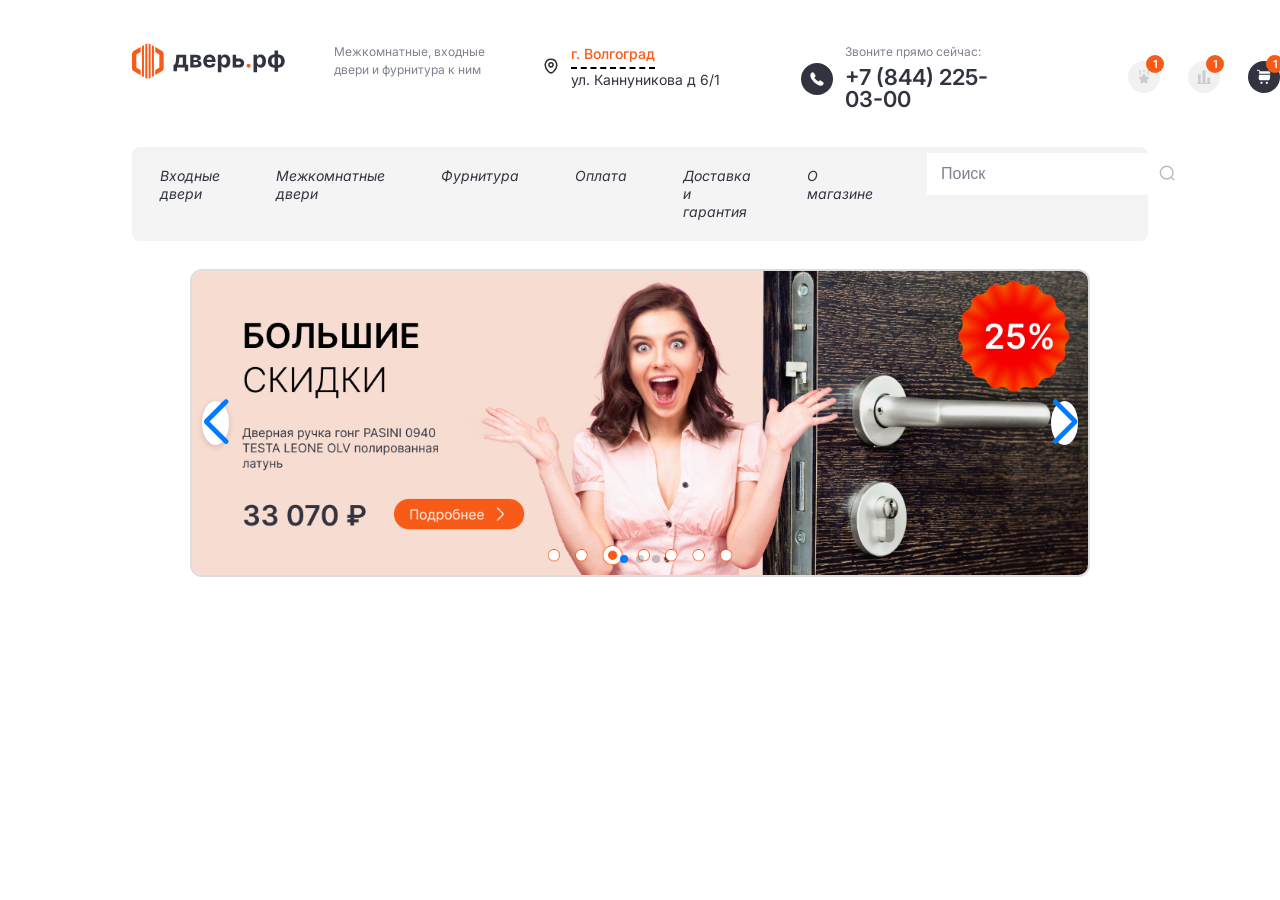
<file: index.html>
<!DOCTYPE html>
<html lang="en">

<head>
    <meta charset="UTF-8">
    <meta name="viewport" content="width=device-width, initial-scale=1.0">
    <link rel="stylesheet" href="css/style.css">
    <link rel="icon" href="images/favicon.svg" type="image/svg+xml">
    <link rel="stylesheet" href="https://cdn.jsdelivr.net/npm/swiper@11/swiper-bundle.min.css" />
    <title>Магазин Дверей</title>
</head>

<body>

    <!-- Start Header -->
    <header>
        <div class="container">
            <div class="header__logo">
                <img src="images/header-logo.svg" alt="дверЬ.рф logo">
            </div>
            <div class="header__text">
                <p>Межкомнатные, входные двери и фурнитура к ним</p>
                <!-- Tarjimasi : Ichki eshiklar, tashqi (kirish) eshiklar va ularga tegishli jihozlar-->
            </div>
            <div class="header__location">
                <div class="header__location-logo">
                    <img src="images/location.svg" alt="Volgograd location logo">
                </div>
                <div class="header__location-s">
                    <span class="header__location-1">г. Волгоград</span> <!-- Tarjimasi : Volgograd shahri -->
                    <span class="header__location-2">ул. Каннуникова д 6/1</span>
                    <!-- Tarjimasi : Kаннуникова ko'chasi, 6/1-uy -->
                </div>
            </div>
            <div class="header__cont">
                <div class="header__cont-logo">
                    <img src="images/header__cont-logo.svg" alt="telefon logo">
                </div>
                <div class="header__cont-s">
                    <span class="header__cont-text">Звоните прямо сейчас:</span>
                    <!-- Tarjimasi : Hozir qo'ng'iroq qiling -->
                    <span class="header__cont-num">+7 (844) 225-03-00</span>
                </div>
            </div>
            <div class="icons-wrapper">
                <div class="icon-btn">
                    <img src="images/ranking.svg" alt="star">
                    <span class="badge">1</span>
                </div>
                <div class="icon-btn">
                    <img src="images/chart.svg" alt="chart">
                    <span class="badge">1</span>
                </div>
                <div class="icon-btn active">
                    <img src="images/shopping-cart.svg" alt="shopping-cart">
                    <span class="badge">1</span>
                </div>
            </div>
        </div>
    </header>
    <!-- End Header -->


    <!-- Start Navigation -->
    <nav>
        <div class="container">
            <div class="nav__list">
                <div class="nav__item"><a href="#">Входные двери</a></div> <!-- Tarjimasi : Kirish eshiklari -->
                <div class="nav__item"><a href="#">Межкомнатные двери</a></div><!-- Tarjimasi : Ichki eshiklar -->
                <div class="nav__item"><a href="#">Фурнитура</a></div> <!-- Tarjimasi : Jihozlar -->
                <div class="nav__item"><a href="#">Оплата</a></div> <!-- Tarjimasi : To'lov -->
                <div class="nav__item"><a href="#">Доставка и гарантия</a></div>
                <!-- Tarjimasi : Yetkazib berish va kafolat -->
                <div class="nav__item"><a href="#">О магазине</a></div><!-- Tarjimasi : Magazin haqidagi ma'lumotlar -->
            </div>
            <div class="outer">
                <div class="search-box">
                    <input type="search" style="caret-color: #008000 ;" placeholder="Поиск" />
                    <button>
                        <img src="images/search-normal.svg" width="16" height="16" />
                    </button>
                </div>
            </div>
        </div>
    </nav>
    <!-- End Navigation -->




    <!-- Start Section -->
    <!-- Slider -->
    <section>
        <div class="swiper">
            <div class="swiper-wrapper">

                <div class="swiper-slide">
                    <img src="images/Slider__image.png" alt="slide1" />
                </div>

                <div class="swiper-slide">
                    <img src="images/Slider__image.png" alt="slide2" />
                </div>

                <div class="swiper-slide">
                    <img src="images/Slider__image.png" alt="slide3" />
                </div>

            </div>
            <div class="swiper-pagination"></div>
            <div class="swiper-button-prev"></div>
            <div class="swiper-button-next"></div>
        </div>
    </section>
    <!-- End Section -->





    <script src="https://cdn.jsdelivr.net/npm/swiper@11/swiper-bundle.min.js"></script>
    <script src="js/script.js"></script>
</body>

</html>
</file>
<file: css/style.css>
@import url('https://fonts.googleapis.com/css2?family=Inter:ital,opsz,wght@0,14..32,100..900;1,14..32,100..900&display=swap');

/*   Google Fonts kutubxonasidan Inter shriftini import qilish uchun */
* {
    margin: 0;
    /*elementlarning tashqi bo'shlig'ini olib tashlash uchun*/
    padding: 0;
    /*elementlarning ichki bo'shlig'ini olib tashlash uchun*/
    box-sizing: border-box;
    /*elementlarning tashqi va ichki bo'shlig'ini olib tashlash va o'lchamlarni hisoblashni osonlashtirish uchun*/
}

body {
    font-family: 'Inter', sans-serif;
    /*body elementining shriftini o'rnatish uchun*/
}

header .container {
    display: flex;
    padding-top: 43px;
    padding-left: 132px;
    padding-bottom: 37px;
}

.header__text {
    margin-left: 48px;
    margin-right: 56px;
    width: 179px;
    font-weight: 400;
    font-family: 'Inter';
    font-size: 12px;
    line-height: 18px;
    color: #7E8290;
}

.header__text:hover {
    color: #666666;
}

.header__location {
    padding-right: 56px;
}

.header__location-logo {
    float: left;
    padding-top: 15px;
    padding-right: 12px;
}


.header__location-1 {
    font-family: 'Inter';
    font-weight: 500;
    font-size: 14px;
    line-height: 18px;
    color: #F85B18;
    border-bottom: dashed 2px black;
    display: inline-block;
    padding-bottom: 4px;
}

.header__location-2 {
    font-family: 'Inter';
    font-weight: 400;
    font-size: 14px;
    line-height: 18px;
    color: #313440;
    display: inline-block;
}

.header__cont {
    display: flex;
    align-items: center;
    margin-right: 56px;
}

.header__cont-logo {
    margin-top: 8px;
    float: left;
    padding-right: 12px;
}

.header__cont-s {
    display: flex;
    flex-direction: column;
}

.header__cont-text {
    font-family: 'Inter';
    font-weight: 400;
    font-size: 12px;
    line-height: 18px;
    color: #7E8290;
    padding-bottom: 5px;
}

.header__cont-num {
    font-family: 'Inter';
    font-weight: 600;
    font-size: 22px;
    line-height: 100%;
    letter-spacing: -2%;
    color: #313440;
}

.icon-btn {
    position: relative;
    /* badge shunga nisbatan joylashadi */
    width: 32px;
    height: 32px;
    background-color: #F1F1F2;
    border-radius: 50%;
    display: flex;
    align-items: center;
    justify-content: center;
    cursor: pointer;
}

.icon-btn img {
    width: 16px;
}

.badge {
    position: absolute;
    top: -6px;
    right: -4px;
    background-color: #F85B18;
    color: white;
    font-size: 11px;
    font-weight: 600;
    width: 18px;
    height: 18px;
    border-radius: 50%;
    display: flex;
    align-items: center;
    justify-content: center;
}

.icons-wrapper {
    margin-left: 55px;
    display: flex;
    gap: 28px;
    align-items: center;
}

.icon-btn.active {
    background-color: #313440;
}

nav {
    margin: 0 132px;
    border-radius: 8px;
    background-color: #F4F4F5;
}

nav .container {
    display: flex;
}

.nav__list {
    display: flex;
}

.nav__list .nav__item a {
    text-decoration: none;
    color: #313440;
}

.nav__item {
    padding: 20px 28px;
    font-family: 'Inter';
    font-weight: 400;
    font-size: 14px;
    line-height: 18px;
    font-style: italic;
}

.search-box {
    display: flex;
    background: #fff;
    border-radius: 5px;
    margin-top: 6px;

    margin-left: 26px;
}

.search-box input {
    border: none;
    font-size: 16px;
    width: 220px;
    padding-block: 12px;
    cursor: pointer;
}

.search-box input::placeholder {
    color: #7E8290;
    padding-left: 14px;
}

.search-box button {
    border: none;
    background: none;
    padding: 0 12px;
    cursor: pointer;
}




/*  */




.swiper {
    width: 900px;
    border-radius: 12px;
    overflow: hidden;
    border: 2px solid #ddd;
    margin-top: 28px;
}

.swiper-slide img {
    width: 100%;
    height: 100%;
    object-fit: cover;
    display: block;
}

.swiper-button-next,
.swiper-button-prev {
    color: #555;
    background: white;
    width: 36px;
    height: 36px;
    border-radius: 50%;
    box-shadow: 0 2px 6px rgba(0, 0, 0, 0.15);
}

.swiper-button-next::after,
.swiper-button-prev::after {
    font-size: 14px;
    font-weight: 700;
}

.swiper-pagination-bullet {
    background: #aaa;
}

.swiper-pagination-bullet-active {
    background: #f47c3c;
}

/* ====== RESPONSIVE DESIGN ====== */

/* TABLET LANDSCAPE (769px - 1024px) */
@media (max-width: 1024px) {
    header .container {
        padding-left: 32px;
        padding-right: 32px;
        flex-wrap: wrap;
        gap: 20px;
    }

    .header__logo img {
        width: 40px;
    }

    .header__text {
        margin: 0;
        width: auto;
        font-size: 11px;
    }

    .header__location {
        padding-right: 0;
    }

    .header__cont {
        margin: 0;
    }

    .header__cont-num {
        font-size: 18px;
    }

    .icons-wrapper {
        margin-left: 0;
        gap: 15px;
    }

    nav {
        margin: 15px 32px;
    }

    .nav__item {
        padding: 15px 16px;
        font-size: 12px;
    }

    .search-box {
        margin-left: 10px;
    }

    .search-box input {
        width: 150px;
        font-size: 14px;
    }

    .swiper {
        width: 90%;
        margin: 20px auto;
    }
}

/* TABLET PORTRAIT (601px - 768px) */
@media (max-width: 768px) {
    header .container {
        padding: 20px 16px;
        flex-direction: column;
        gap: 15px;
        align-items: center;
    }

    .header__logo img {
        width: 35px;
    }

    .header__text {
        margin: 0;
        width: 100%;
        font-size: 10px;
        line-height: 14px;
        text-align: center;
    }

    .header__location {
        padding: 0;
        width: 100%;
        text-align: center;
    }

    .header__location-logo {
        display: none;
    }

    .header__location-1,
    .header__location-2 {
        font-size: 12px;
        line-height: 16px;
        display: inline;
        margin: 0 2px;
    }

    .header__cont {
        margin: 0;
        width: 100%;
        justify-content: center;
    }

    .header__cont-logo {
        display: none;
    }

    .header__cont-text {
        font-size: 10px;
    }

    .header__cont-num {
        font-size: 16px;
    }

    .icons-wrapper {
        margin: 0;
        justify-content: center;
        width: 100%;
        gap: 12px;
    }

    nav {
        margin: 12px 16px;
        border-radius: 6px;
    }

    .nav__list {
        flex-wrap: wrap;
        justify-content: center;
    }

    .nav__item {
        padding: 12px 12px;
        font-size: 11px;
    }

    .search-box {
        margin: 6px auto;
        width: 80%;
        max-width: 250px;
    }

    .search-box input {
        width: 100%;
        padding: 10px;
        font-size: 13px;
    }

    .swiper {
        width: 95%;
        margin: 15px auto;
        border-radius: 8px;
    }

    .swiper-button-next,
    .swiper-button-prev {
        width: 32px;
        height: 32px;
    }

    .swiper-button-next::after,
    .swiper-button-prev::after {
        font-size: 12px;
    }
}

/* MOBILE LANDSCAPE (481px - 600px) */
@media (max-width: 600px) {
    header .container {
        padding: 15px 12px;
        flex-direction: column;
        gap: 12px;
        align-items: center;
    }

    .header__logo img {
        width: 30px;
    }

    .header__text {
        margin: 0;
        width: 100%;
        font-size: 9px;
        line-height: 12px;
        text-align: center;
    }

    .header__location {
        padding: 0;
        width: 100%;
        text-align: center;
    }

    .header__location-logo,
    .header__cont-logo {
        display: none;
    }

    .header__location-1,
    .header__location-2 {
        font-size: 11px;
        line-height: 14px;
        display: inline;
        margin: 0 2px;
    }

    .header__cont {
        margin: 0;
        width: 100%;
        justify-content: center;
    }

    .header__cont-text {
        font-size: 9px;
    }

    .header__cont-num {
        font-size: 14px;
    }

    .icon-btn {
        width: 28px;
        height: 28px;
    }

    .icon-btn img {
        width: 14px;
    }

    .badge {
        width: 16px;
        height: 16px;
        font-size: 10px;
    }

    .icons-wrapper {
        margin: 0;
        gap: 10px;
        width: 100%;
        justify-content: center;
    }

    nav {
        margin: 10px 12px;
        border-radius: 6px;
    }

    .nav__list {
        flex-wrap: wrap;
        justify-content: center;
    }

    .nav__item {
        padding: 10px 8px;
        font-size: 10px;
    }

    .search-box {
        margin: 5px auto;
        width: 90%;
        max-width: 240px;
    }

    .search-box input {
        width: 100%;
        padding: 8px 10px;
        font-size: 12px;
    }

    .swiper {
        width: 98%;
        margin: 12px auto;
    }

    .swiper-button-next,
    .swiper-button-prev {
        width: 28px;
        height: 28px;
        font-size: 11px;
    }
}

/* MOBILE (up to 480px) */
@media (max-width: 480px) {
    body {
        font-size: 13px;
    }

    header .container {
        padding: 12px 10px;
        flex-direction: column;
        gap: 10px;
        align-items: center;
    }

    .header__logo img {
        width: 26px;
    }

    .header__text {
        margin: 0;
        width: 100%;
        font-size: 8px;
        line-height: 10px;
        text-align: center;
    }

    .header__location {
        padding: 0;
        width: 100%;
        text-align: center;
    }

    .header__location-logo,
    .header__cont-logo {
        display: none;
    }

    .header__location-1,
    .header__location-2 {
        font-size: 10px;
        line-height: 13px;
        display: inline;
        margin: 0 2px;
    }

    .header__cont {
        margin: 0;
        width: 100%;
        justify-content: center;
    }

    .header__cont-text {
        font-size: 8px;
        line-height: 10px;
    }

    .header__cont-num {
        font-size: 12px;
        line-height: 14px;
    }

    .icon-btn {
        width: 24px;
        height: 24px;
    }

    .icon-btn img {
        width: 12px;
    }

    .badge {
        width: 14px;
        height: 14px;
        font-size: 8px;
        top: -5px;
        right: -5px;
    }

    .icons-wrapper {
        margin: 0;
        gap: 8px;
        width: 100%;
        justify-content: center;
    }

    nav {
        margin: 8px 10px;
        border-radius: 5px;
    }

    nav .container {
        flex-direction: row;
        flex-wrap: wrap;
    }

    .nav__list {
        width: 100%;
        flex-wrap: wrap;
        flex-direction: row;
    }

    .nav__item {
        padding: 8px 6px;
        font-size: 8px;
        text-align: center;
        flex: 1 1 50%;
        border-right: 1px solid #ddd;
        border-bottom: 1px solid #ddd;
    }

    .nav__item:nth-child(2n) {
        border-right: none;
    }

    .search-box {
        width: 100%;
        margin: 8px 10px 0;
        border-radius: 4px;
    }

    .search-box input {
        width: 100%;
        padding: 8px;
        font-size: 11px;
    }

    .search-box button {
        padding: 0 8px;
    }

    .swiper {
        width: 100%;
        border-radius: 6px;
        margin: 10px 0;
    }

    .swiper-button-next,
    .swiper-button-prev {
        width: 24px;
        height: 24px;
        font-size: 9px;
    }

    .swiper-pagination-bullet {
        width: 5px;
        height: 5px;
    }
}
</file>
